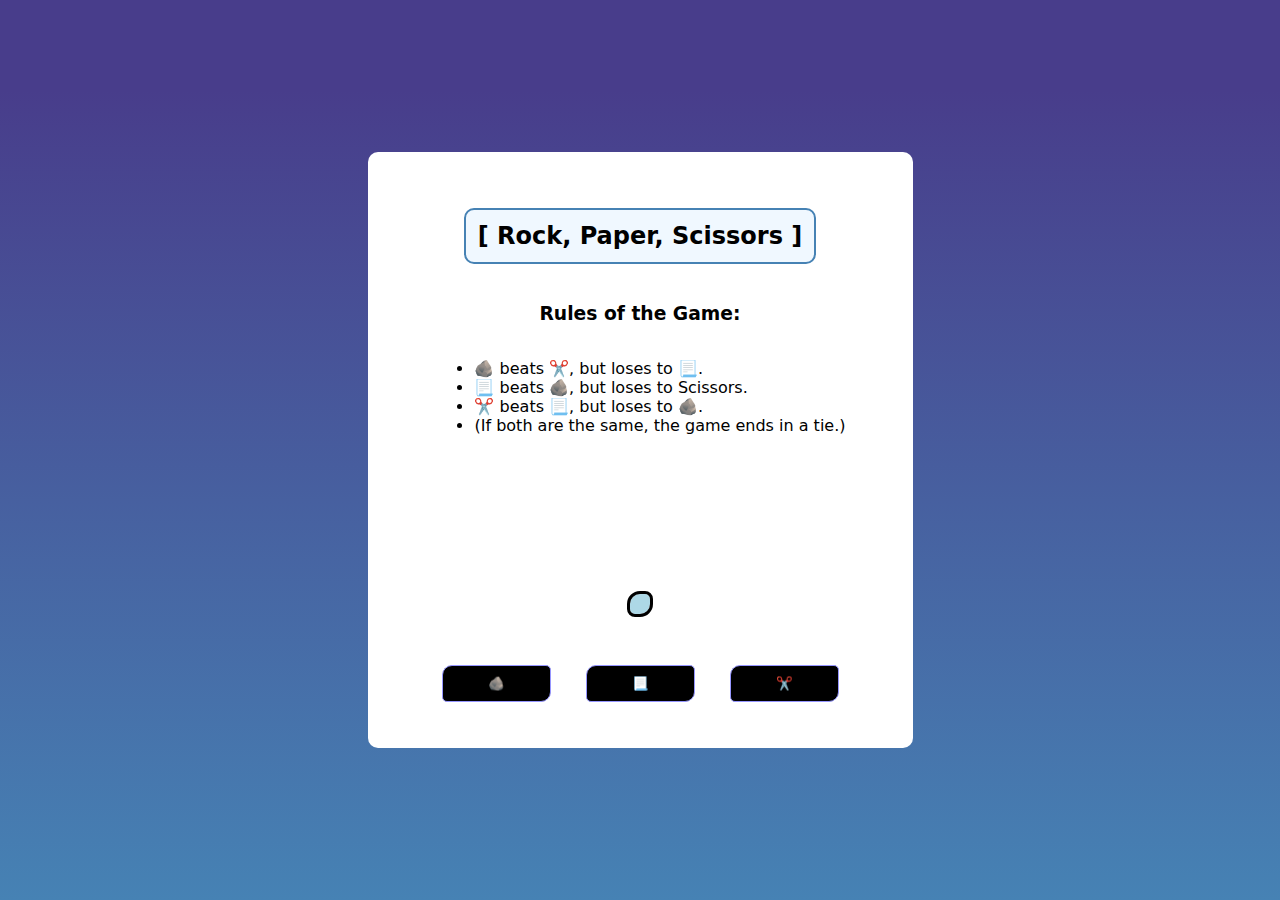
<file: index.html>
<!DOCTYPE html>
<html lang="en">
<head>
    <meta charset="UTF-8">
    <meta http-equiv="X-UA-Compatible" content="IE=edge">
    <meta name="viewport" content="width=device-width, initial-scale=1.0">
    <title>Rock, Paper, Scissors (Odin)</title>
    <link rel="stylesheet" type="text/css" href="./style.css" />
</head>
<body>
    <div class="flex card">
      <h2>[ Rock, Paper, Scissors ]</h2>
      <h3>Rules of the Game:</h3>
      <ul>
         <li>🪨 beats ✂️, but loses to 📃.</li>
         <li>📃 beats 🪨, but loses to Scissors.</li>
         <li>✂️ beats 📃, but loses to 🪨.</li>
         <li>(If both are the same, the game ends in a tie.)</li>
      </ul>
      <h3 id="result"></h3>
      <h4 id="record"></h4>
      <h4 id="opponent"></h4>
      <h4 id="you"></h4><br />
      <div class="button-container">
        <button id="play_again" class="none">Play Again?</button>
        <button id="rock">🪨</button>
        <button id="paper">📃</button>
        <button id="scissors">✂️</button>
      </div> 
    </div>
</body>
    <script src="./app.js"></script>
</html>
</file>
<file: style.css>
* {
    box-sizing: border-box;
}

body {
    justify-content: center;
    align-items: center;
    display: flex;
    margin: 0;
    min-height: 100vh;
    padding: 0;
    background-image: linear-gradient(to top, steelblue, darkslateblue 90%);
    font-family: system-ui, -apple-system, BlinkMacSystemFont, 'Segoe UI', Roboto, Oxygen, Ubuntu, Cantarell, 'Open Sans', 'Helvetica Neue', sans-serif;
}

h2 {
    border: solid 2px;
    border-radius: 10px;
    border-color: steelblue;
    padding: 12px;
    background: aliceblue;
}

#you {
    border-radius: 10px 5px;
    outline: solid rgb(0,0,0);
    padding: 10px;
    background: lightblue;
}

/* Game Card */
.flex {
    flex-direction: column;
    align-items: center;
    display: flex;
}

.card {
    border-radius: 10px;
    max-width: 800px;
    padding: 4vh 5vw;
    background: #fff;
}

/* Button Logic */
.button-container {
    justify-content: center;
    flex-wrap: wrap;
    gap: 35px;
    display: flex;
    margin: 10px;
}

.button-container button {
    flex: 1;
    transform: translateY(0);
    transition: 0.20s;
}

.button-container button:hover {
    transform: translateY(-20%);
    transition: 0.25s;
    border: 1px solid rgb(255, 255, 255);
    background: rgb(0, 0, 0);
    color: rgb(255, 255, 255);
}

button {
    border: 1px solid rgb(150, 150, 255);
    border-radius: 10px 5px;
    padding: 10px 45px;
    background: rgb(0, 0, 0);
    cursor: pointer;
    color: rgb(255, 255, 255);
}

.none {
    display: none;
}

@media (max-width: 455px) {
    .card {
        width: 99%;
    }

    .button-container {
        flex-direction: column;
    }
}
</file>
